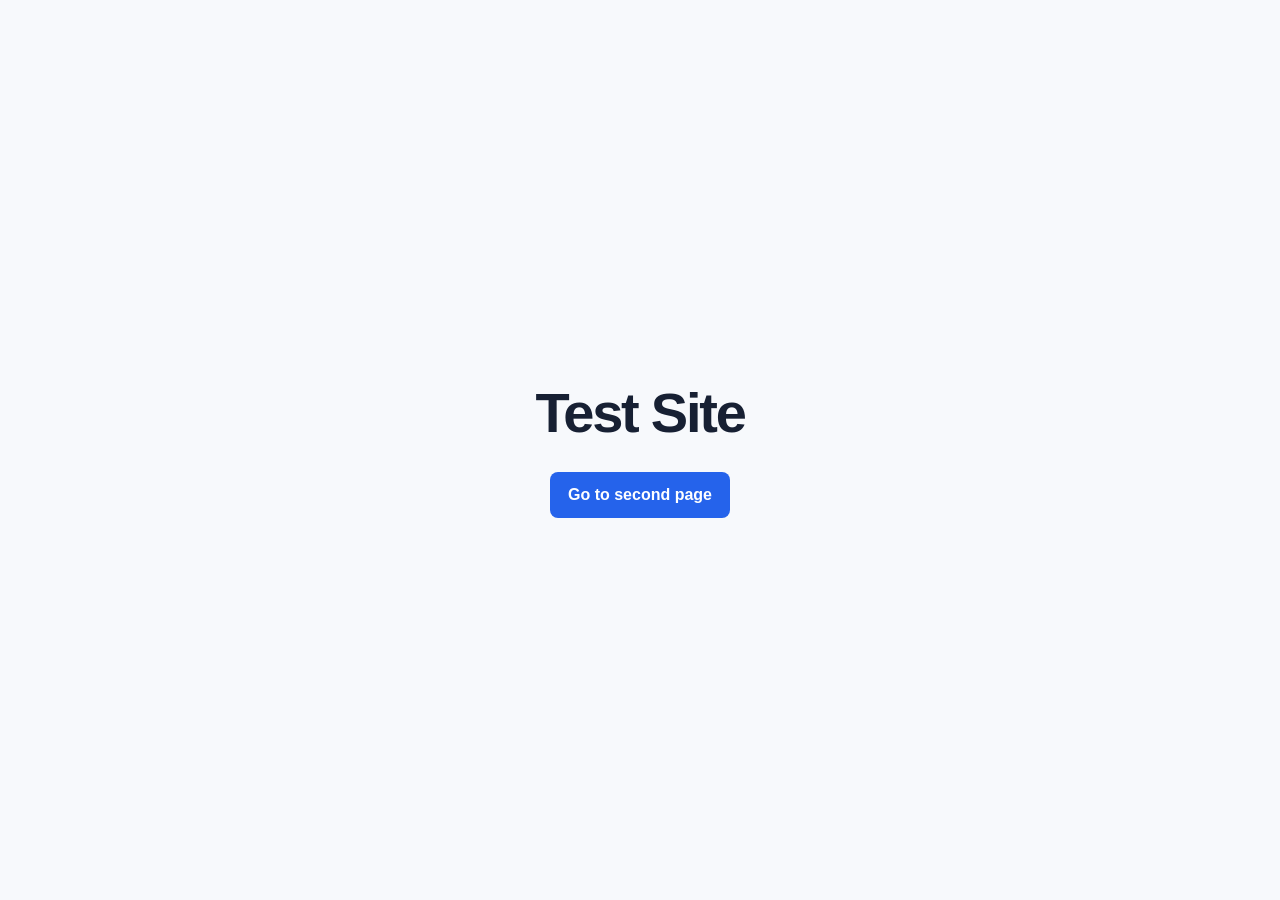
<file: dist/index.html>
<!doctype html>
<html lang="en">
  <head>
    <meta charset="utf-8">
    <meta name="viewport" content="width=device-width, initial-scale=1">
    <title>Test Site</title>
    <meta name="description" content="A simple two-page test site.">
    <link rel="icon" type="image/svg+xml" href="data:image/svg+xml,%3Csvg xmlns='http://www.w3.org/2000/svg' viewBox='0 0 64 64'%3E%3Crect width='64' height='64' rx='14' fill='%232563eb'/%3E%3Cpath d='M17 19h30v8H36v22h-8V27H17z' fill='white'/%3E%3C/svg%3E">
    <link rel="stylesheet" href="styles.css">
  </head>
  <body>
    <main class="page">
      <h1>Test Site</h1>
      <a class="button" href="second.html">Go to second page</a>
    </main>
  </body>
</html>
</file>
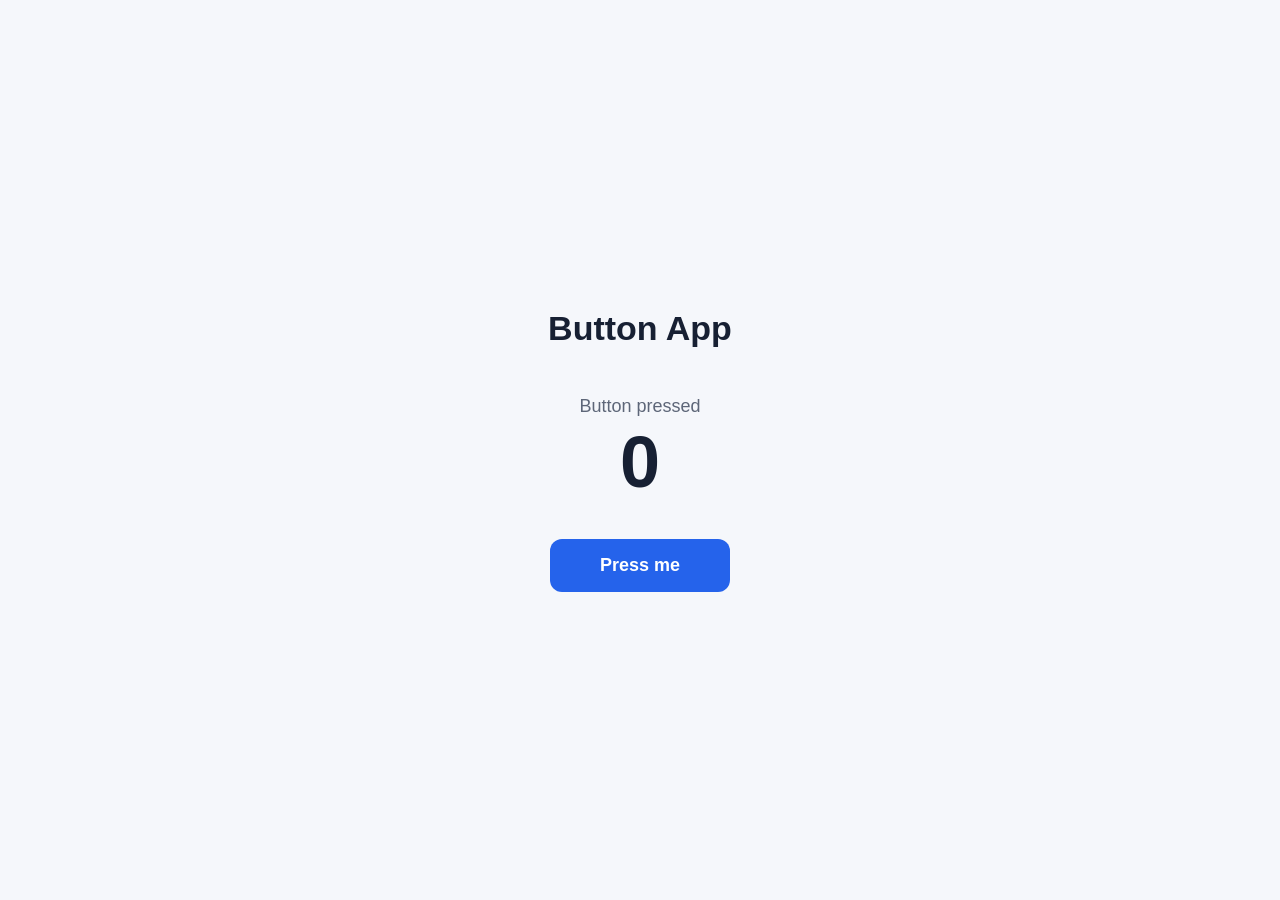
<file: docs/button-app/index.html>
<!doctype html>
<html lang="en">
  <head>
    <meta charset="utf-8">
    <meta name="viewport" content="width=device-width, initial-scale=1, viewport-fit=cover">
    <meta name="theme-color" content="#f5f7fb">
    <meta name="apple-mobile-web-app-capable" content="yes">
    <meta name="apple-mobile-web-app-status-bar-style" content="default">
    <meta name="apple-mobile-web-app-title" content="Button App">
    <title>Button App</title>
    <style>
      * { box-sizing: border-box; }
      body {
        min-height: 100vh;
        min-height: 100dvh;
        margin: 0;
        font-family: -apple-system, BlinkMacSystemFont, "Segoe UI", sans-serif;
        color: #172033;
        background: #f5f7fb;
      }
      main {
        min-height: 100vh;
        min-height: 100dvh;
        display: grid;
        place-content: center;
        justify-items: center;
        padding: max(24px, env(safe-area-inset-top)) 24px max(24px, env(safe-area-inset-bottom));
      }
      h1 { margin: 0 0 48px; font-size: 34px; }
      .label { margin: 0; color: #5d6678; font-size: 18px; }
      output { margin: 4px 0 36px; font-size: 72px; font-weight: 700; }
      button {
        min-width: 180px;
        padding: 16px 28px;
        border: 0;
        border-radius: 12px;
        color: white;
        background: #2563eb;
        font: inherit;
        font-size: 18px;
        font-weight: 700;
        cursor: pointer;
        -webkit-tap-highlight-color: transparent;
      }
      button:active { background: #1d4ed8; transform: scale(0.98); }
    </style>
  </head>
  <body>
    <main>
      <h1>Button App</h1>
      <p class="label">Button pressed</p>
      <output id="count">0</output>
      <button id="button" type="button">Press me</button>
    </main>
    <script>
      const count = document.querySelector('#count');
      document.querySelector('#button').addEventListener('click', () => {
        count.value = String(Number(count.value) + 1);
      });
    </script>
  </body>
</html>
</file>
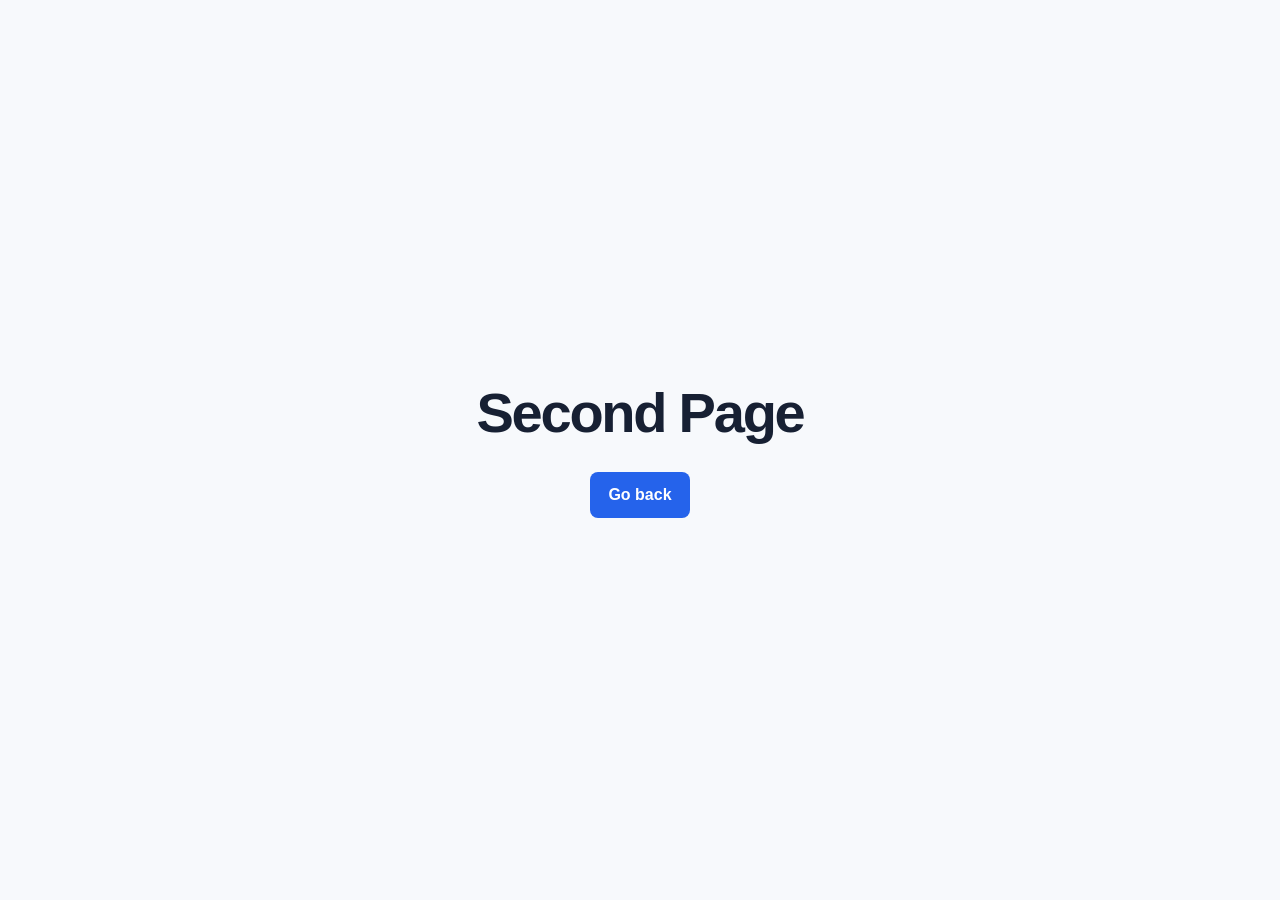
<file: dist/second.html>
<!doctype html>
<html lang="en">
  <head>
    <meta charset="utf-8">
    <meta name="viewport" content="width=device-width, initial-scale=1">
    <title>Second Page</title>
    <meta name="description" content="The second page of Test Site.">
    <link rel="icon" type="image/svg+xml" href="data:image/svg+xml,%3Csvg xmlns='http://www.w3.org/2000/svg' viewBox='0 0 64 64'%3E%3Crect width='64' height='64' rx='14' fill='%232563eb'/%3E%3Cpath d='M17 19h30v8H36v22h-8V27H17z' fill='white'/%3E%3C/svg%3E">
    <link rel="stylesheet" href="styles.css">
  </head>
  <body>
    <main class="page">
      <h1>Second Page</h1>
      <a class="button" href="index.html">Go back</a>
    </main>
  </body>
</html>
</file>
<file: dist/styles.css>
:root {
  font-family: Arial, Helvetica, sans-serif;
  color: #172033;
  background: #f7f9fc;
}

* {
  box-sizing: border-box;
}

body {
  min-width: 320px;
  min-height: 100vh;
  margin: 0;
}

.page {
  min-height: 100vh;
  display: grid;
  place-content: center;
  justify-items: center;
  gap: 1.75rem;
  padding: 2rem;
  text-align: center;
}

h1 {
  margin: 0;
  font-size: clamp(2.25rem, 7vw, 3.5rem);
  line-height: 1.1;
  letter-spacing: -0.04em;
}

.button {
  display: inline-block;
  padding: 0.8rem 1.15rem;
  border-radius: 0.5rem;
  color: #ffffff;
  background: #2563eb;
  font-size: 1rem;
  font-weight: 700;
  line-height: 1.25;
  text-decoration: none;
  transition: background-color 150ms ease, transform 150ms ease;
}

.button:hover {
  background: #1d4ed8;
  transform: translateY(-1px);
}

.button:focus-visible {
  outline: 3px solid #93c5fd;
  outline-offset: 3px;
}

.button:active {
  transform: translateY(0);
}
</file>
